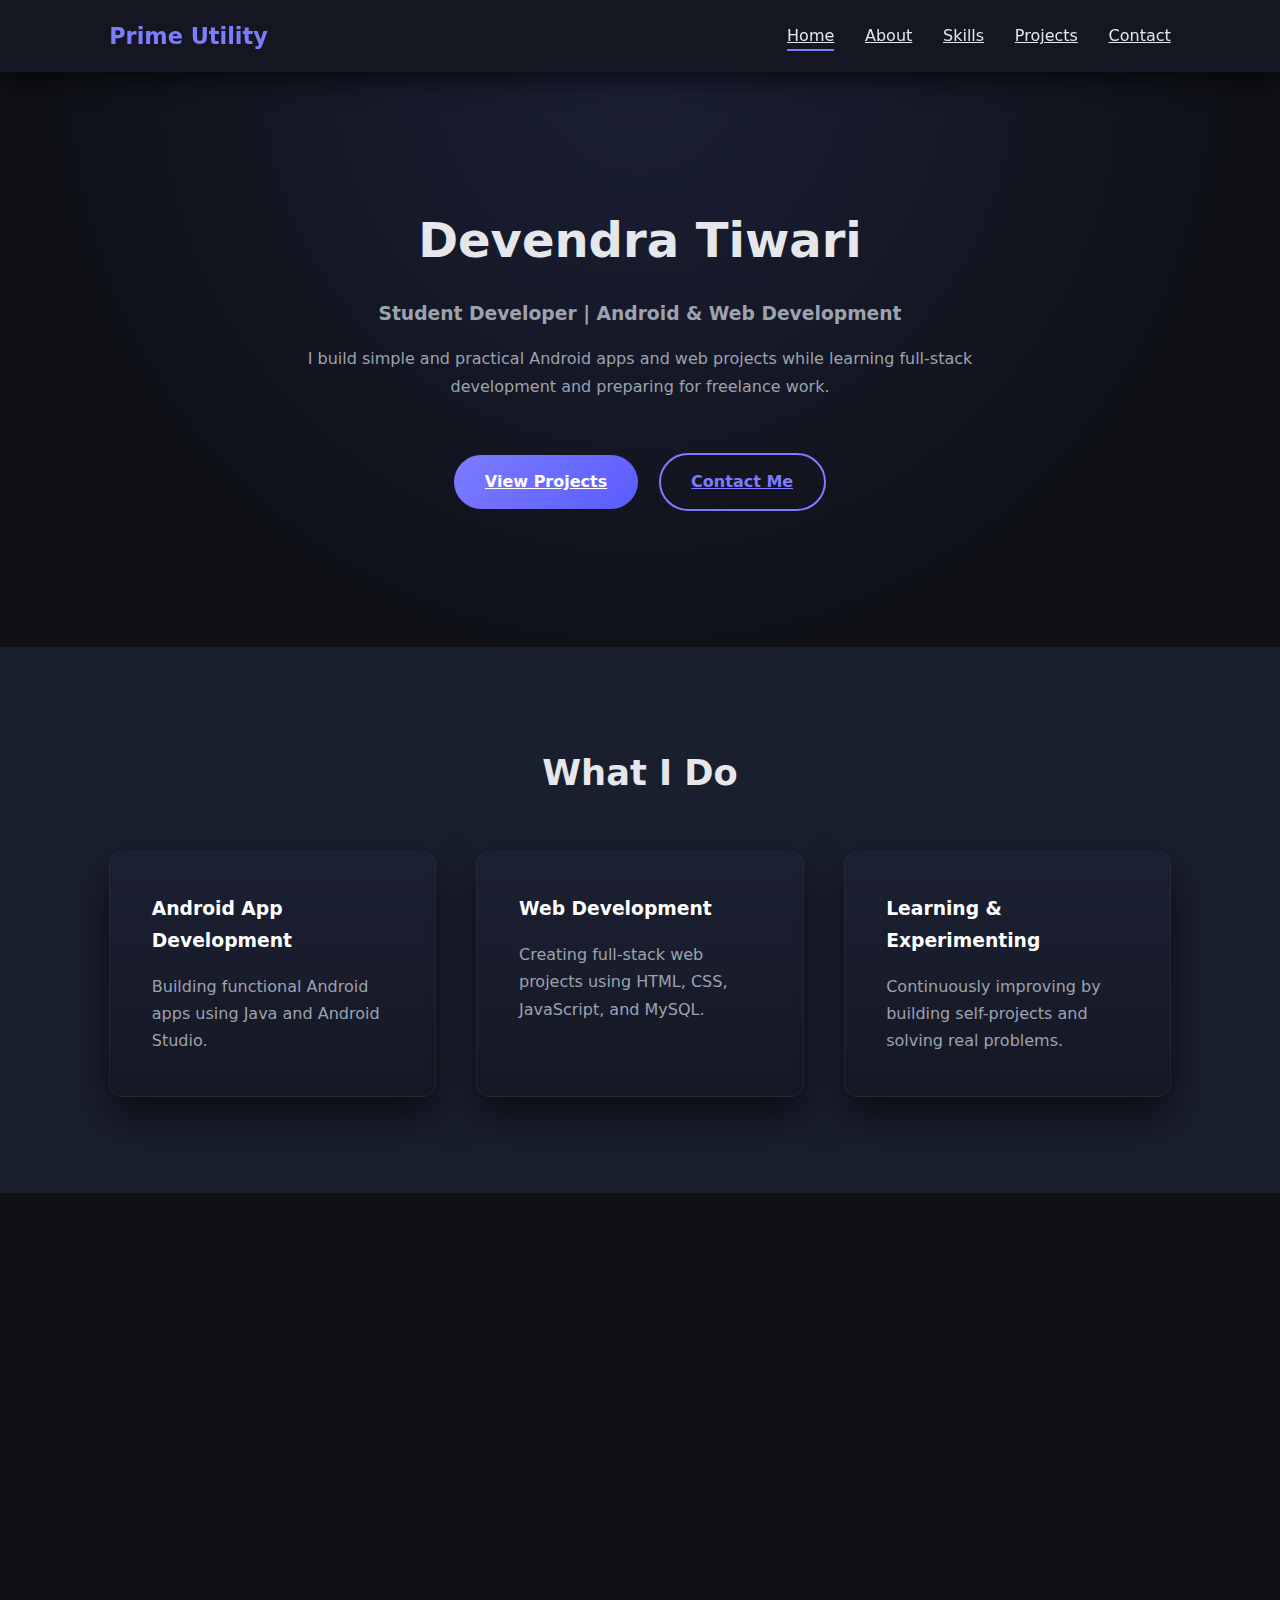
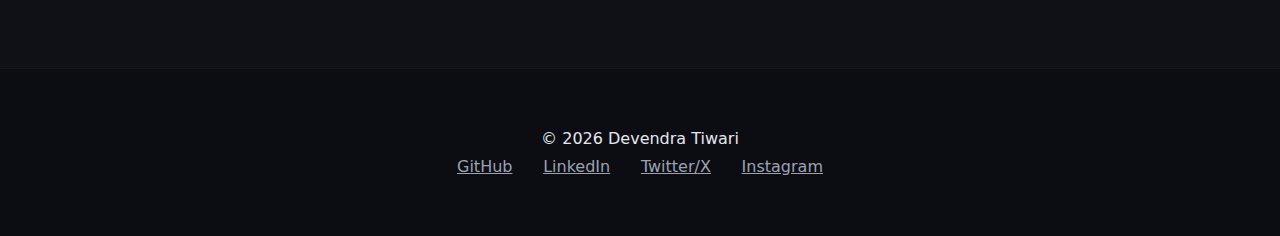
<file: index.html>
<!DOCTYPE html>
<html lang="en">
<head>
  <meta charset="UTF-8" />
  <meta name="viewport" content="width=device-width, initial-scale=1.0" />
  <title>Devendra Tiwari | Portfolio</title>
  <link rel="stylesheet" href="style.css" />
</head>
<body>

  <!-- Navbar -->
  <header class="navbar">
    <div class="container nav-content">
      <h1 class="logo">Prime Utility</h1>
      <nav>
        <a href="index.html" class="active">Home</a>
        <a href="about.html">About</a>
        <a href="skills.html">Skills</a>
        <a href="projects.html">Projects</a>
        <a href="contact.html">Contact</a>
      </nav>
    </div>
  </header>

  <!-- Hero -->
  <section class="hero section reveal">
    <div class="container">
      <h2>Devendra Tiwari</h2>
      <h3>Student Developer | Android & Web Development</h3>
      <p>
        I build simple and practical Android apps and web projects while learning
        full-stack development and preparing for freelance work.
      </p>
      <div class="buttons">
        <a href="projects.html" class="btn">View Projects</a>
        <a href="contact.html" class="btn btn-outline">Contact Me</a>
      </div>
    </div>
  </section>

  <!-- What I Do -->
  <section class="section light-bg reveal">
    <div class="container">
      <h2 class="section-title">What I Do</h2>

      <div class="card-grid">
        <div class="card">
          <h3>Android App Development</h3>
          <p>Building functional Android apps using Java and Android Studio.</p>
        </div>

        <div class="card">
          <h3>Web Development</h3>
          <p>Creating full-stack web projects using HTML, CSS, JavaScript, and MySQL.</p>
        </div>

        <div class="card">
          <h3>Learning & Experimenting</h3>
          <p>Continuously improving by building self-projects and solving real problems.</p>
        </div>
      </div>
    </div>
  </section>

  <!-- CTA -->
  <section class="section reveal">
    <div class="container cta">
      <h2>Interested in my work?</h2>
      <p>Check out my projects or get in touch.</p>
      <div class="buttons">
        <a href="projects.html" class="btn">Projects</a>
        <a href="contact.html" class="btn btn-outline">Contact</a>
      </div>
    </div>
  </section>

  <!-- Footer -->
  <footer>
    <p>© 2026 Devendra Tiwari</p>
    <div class="socials">
      <a href="https://github.com/Devendra-Tiwari">GitHub</a>
      <a href="https://www.linkedin.com/in/devendra-tiwari-013384193/">LinkedIn</a>
      <a href="https://x.com/devendra97953">Twitter/X</a>
      <a href="https://www.instagram.com/devendrat_iwari">Instagram</a>
    </div>
  </footer>

  <script src="script.js"></script>
</body>
</html>
</file>
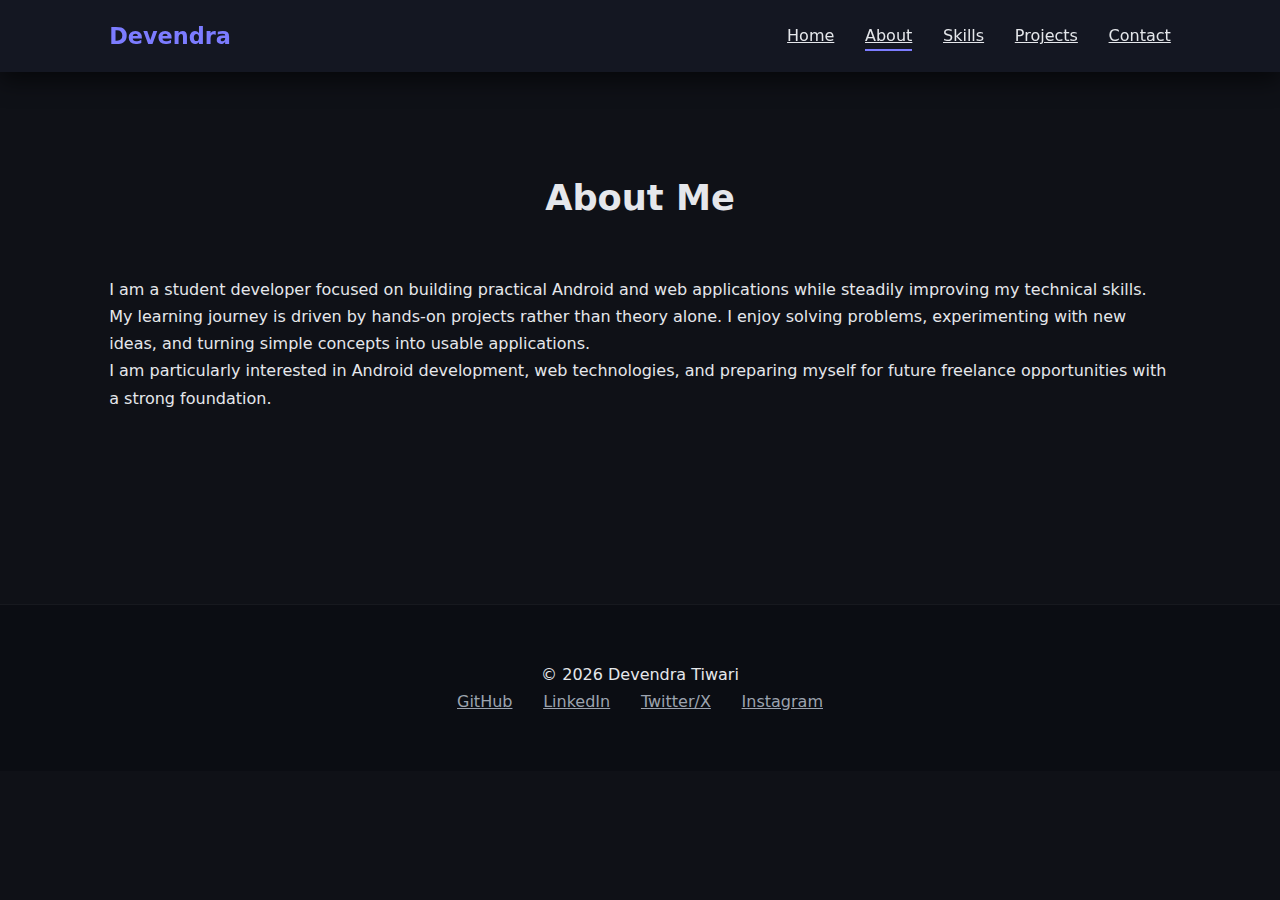
<file: about.html>
<!DOCTYPE html>
<html lang="en">
<head>
  <meta charset="UTF-8" />
  <meta name="viewport" content="width=device-width, initial-scale=1.0" />
  <title>About | Devendra Tiwari</title>
  <link rel="stylesheet" href="style.css" />
</head>
<body>

<header class="navbar">
  <div class="container nav-content">
    <h1 class="logo">Devendra</h1>
    <nav>
      <a href="index.html">Home</a>
      <a href="about.html" class="active">About</a>
      <a href="skills.html">Skills</a>
      <a href="projects.html">Projects</a>
      <a href="contact.html">Contact</a>
    </nav>
  </div>
</header>

<section class="section reveal">
  <div class="container">
    <h2 class="section-title">About Me</h2>
    <p>
      I am a student developer focused on building practical Android and web
      applications while steadily improving my technical skills.
    </p>
    <p>
      My learning journey is driven by hands-on projects rather than theory alone.
      I enjoy solving problems, experimenting with new ideas, and turning simple
      concepts into usable applications.
    </p>
    <p>
      I am particularly interested in Android development, web technologies, and
      preparing myself for future freelance opportunities with a strong foundation.
    </p>
  </div>
</section>

 <!-- Footer -->
  <footer>
    <p>© 2026 Devendra Tiwari</p>
    <div class="socials">
      <a href="https://github.com/Devendra-Tiwari">GitHub</a>
      <a href="https://www.linkedin.com/in/devendra-tiwari-013384193/">LinkedIn</a>
      <a href="https://x.com/devendra97953">Twitter/X</a>
      <a href="https://www.instagram.com/devendrat_iwari">Instagram</a>
    </div>
  </footer>
<script src="script.js"></script>
</body>
</html>
</file>
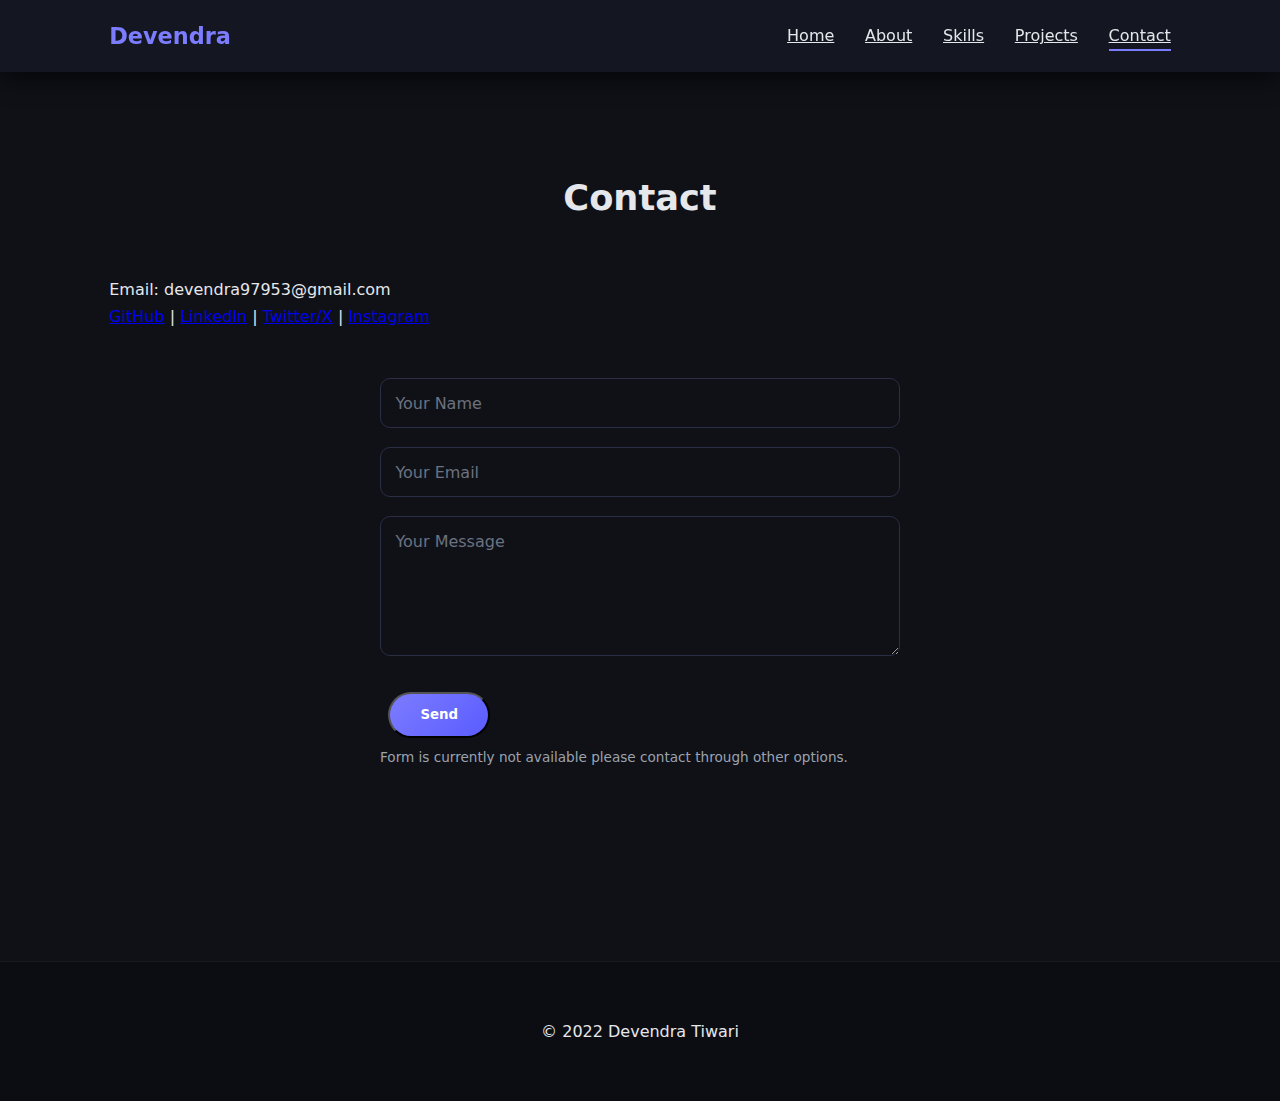
<file: contact.html>
<!DOCTYPE html>
<html lang="en">
<head>
  <meta charset="UTF-8" />
  <meta name="viewport" content="width=device-width, initial-scale=1.0" />
  <title>Contact | Devendra Tiwari</title>
  <link rel="stylesheet" href="style.css" />
</head>
<body>

<header class="navbar">
  <div class="container nav-content">
    <h1 class="logo">Devendra</h1>
    <nav>
      <a href="index.html">Home</a>
      <a href="about.html">About</a>
      <a href="skills.html">Skills</a>
      <a href="projects.html">Projects</a>
      <a href="contact.html" class="active">Contact</a>
    </nav>
  </div>
</header>

<section class="section reveal">
  <div class="container">
    <h2 class="section-title">Contact</h2>

    <p>Email: devendra97953@gmail.com</p>

    <p>
      <a href="https://github.com/Devendra-Tiwari">GitHub</a> |
      <a href="https://www.linkedin.com/in/devendra-tiwari-013384193/">LinkedIn</a> |
      <a href="https://x.com/devendra97953">Twitter/X</a> |
      <a href="https://www.instagram.com/devendrat_iwari">Instagram</a>
    </p>

    <form class="contact-form">
      <input type="text" placeholder="Your Name" required />
      <input type="email" placeholder="Your Email" required />
      <textarea placeholder="Your Message" required></textarea>
      <button class="btn" type="submit">Send</button>
      <p class="note">Form is currently not available please contact through other options.</p>
    </form>
  </div>
</section>

<footer>
  <p>© 2022 Devendra Tiwari</p>
</footer>

<script src="script.js"></script>
</body>
</html>
</file>
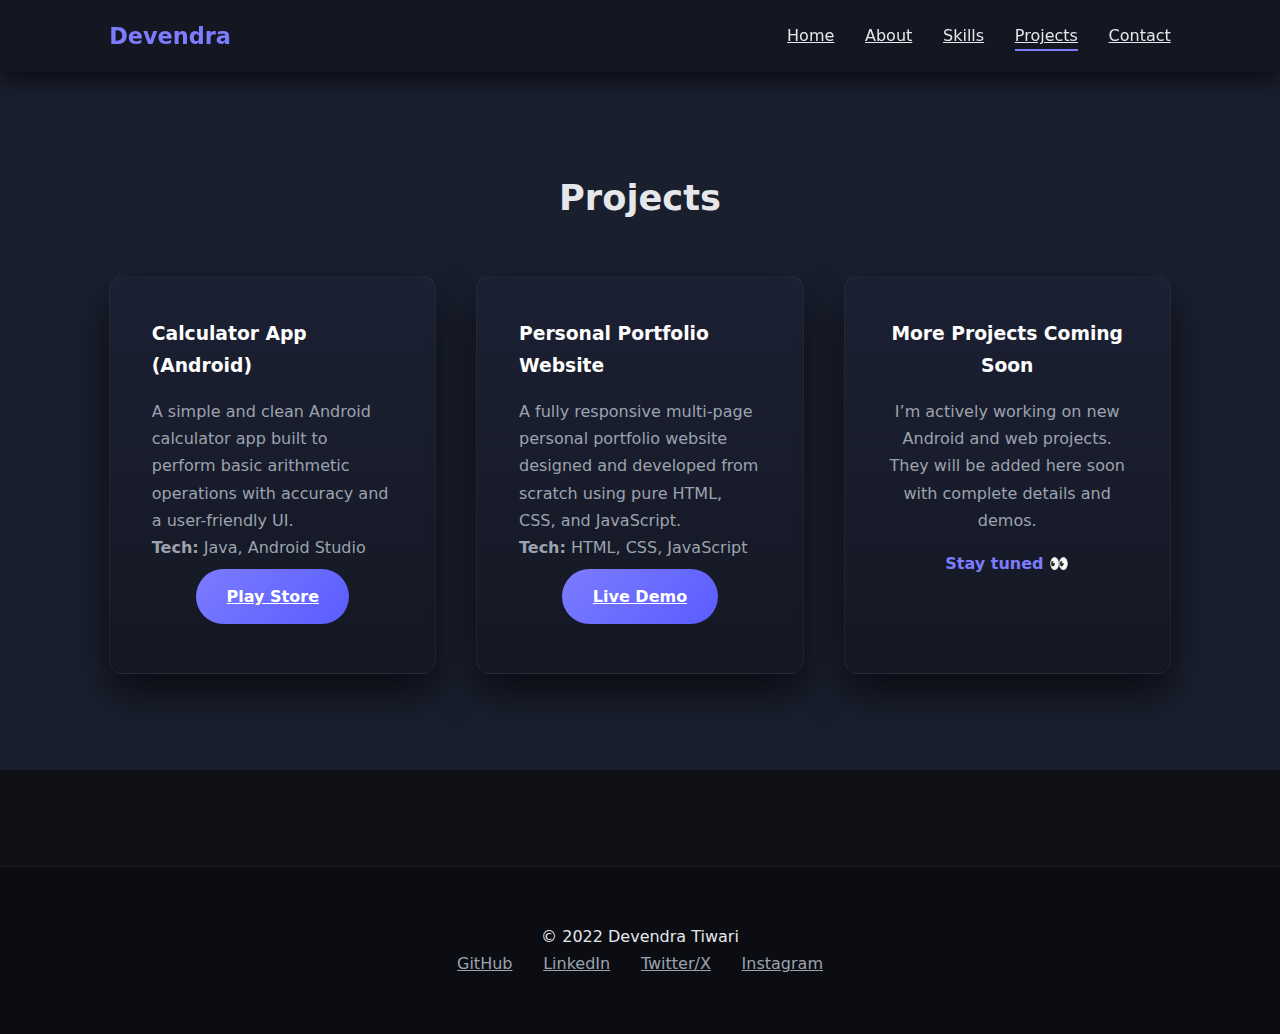
<file: projects.html>
<!DOCTYPE html>
<html lang="en">
<head>
  <meta charset="UTF-8" />
  <meta name="viewport" content="width=device-width, initial-scale=1.0" />
  <title>Projects | Devendra Tiwari</title>
  <link rel="stylesheet" href="style.css" />
</head>
<body>

  <!-- NAVBAR -->
  <header class="navbar">
    <div class="container nav-content">
      <h1 class="logo">Devendra</h1>
      <nav>
        <a href="index.html">Home</a>
        <a href="about.html">About</a>
        <a href="skills.html">Skills</a>
        <a href="projects.html" class="active">Projects</a>
        <a href="contact.html">Contact</a>
      </nav>
    </div>
  </header>

  <!-- PROJECTS SECTION -->
  <section class="section light-bg">
    <div class="container">
      <h2 class="section-title reveal">Projects</h2>

      <div class="card-grid">

        <!-- PROJECT 1 -->
        <div class="card reveal" style="display:flex; flex-direction:column;">
          <div>
            <h3>Calculator App (Android)</h3>
            <p>
              A simple and clean Android calculator app built to perform
              basic arithmetic operations with accuracy and a user-friendly UI.

            </p>
            <p><strong>Tech:</strong> Java, Android Studio</p>
          </div>

          <div class="buttons" style="margin-top:auto; display:flex; justify-content:center;">
            <a href="#" class="btn" target="_blank">
              Play Store
            </a>
          </div>
        </div>

        <!-- PROJECT 2 -->
        <div class="card reveal" style="display:flex; flex-direction:column;">
          <div>
            <h3>Personal Portfolio Website</h3>
            <p>
              A fully responsive multi-page personal portfolio website designed
              and developed from scratch using pure HTML, CSS, and JavaScript.





            </p>
            <p><strong>Tech:</strong> HTML, CSS, JavaScript</p>
          </div>

          <div class="buttons" style="margin-top:auto; display:flex; justify-content:center;">
            <a href="index.html" class="btn" target="_blank">
              Live Demo
            </a>
          </div>
        </div>

        <!-- PROJECT 3 -->
        <div class="card reveal" style="display:flex; flex-direction:column; text-align:center;">
          <div>
            <h3>More Projects Coming Soon</h3>
            <p>
              I’m actively working on new Android and web projects.
              They will be added here soon with complete details and demos.
            </p>
            <p style="margin-top:1rem; color:var(--accent); font-weight:600;">
              Stay tuned 👀
            </p>
          </div>
        </div>

      </div>
    </div>
  </section>

  <!-- FOOTER -->
  <footer>
    <p>© 2022 Devendra Tiwari</p>
    <div class="socials">
      <a href="https://github.com/Devendra-Tiwari">GitHub</a>
      <a href="https://www.linkedin.com/in/devendra-tiwari-013384193/">LinkedIn</a>
      <a href="https://x.com/devendra97953">Twitter/X</a>
      <a href="https://www.instagram.com/devendrat_iwari">Instagram</a>
    </div>
  </footer>

  <script src="script.js"></script>
</body>
</html>
</file>
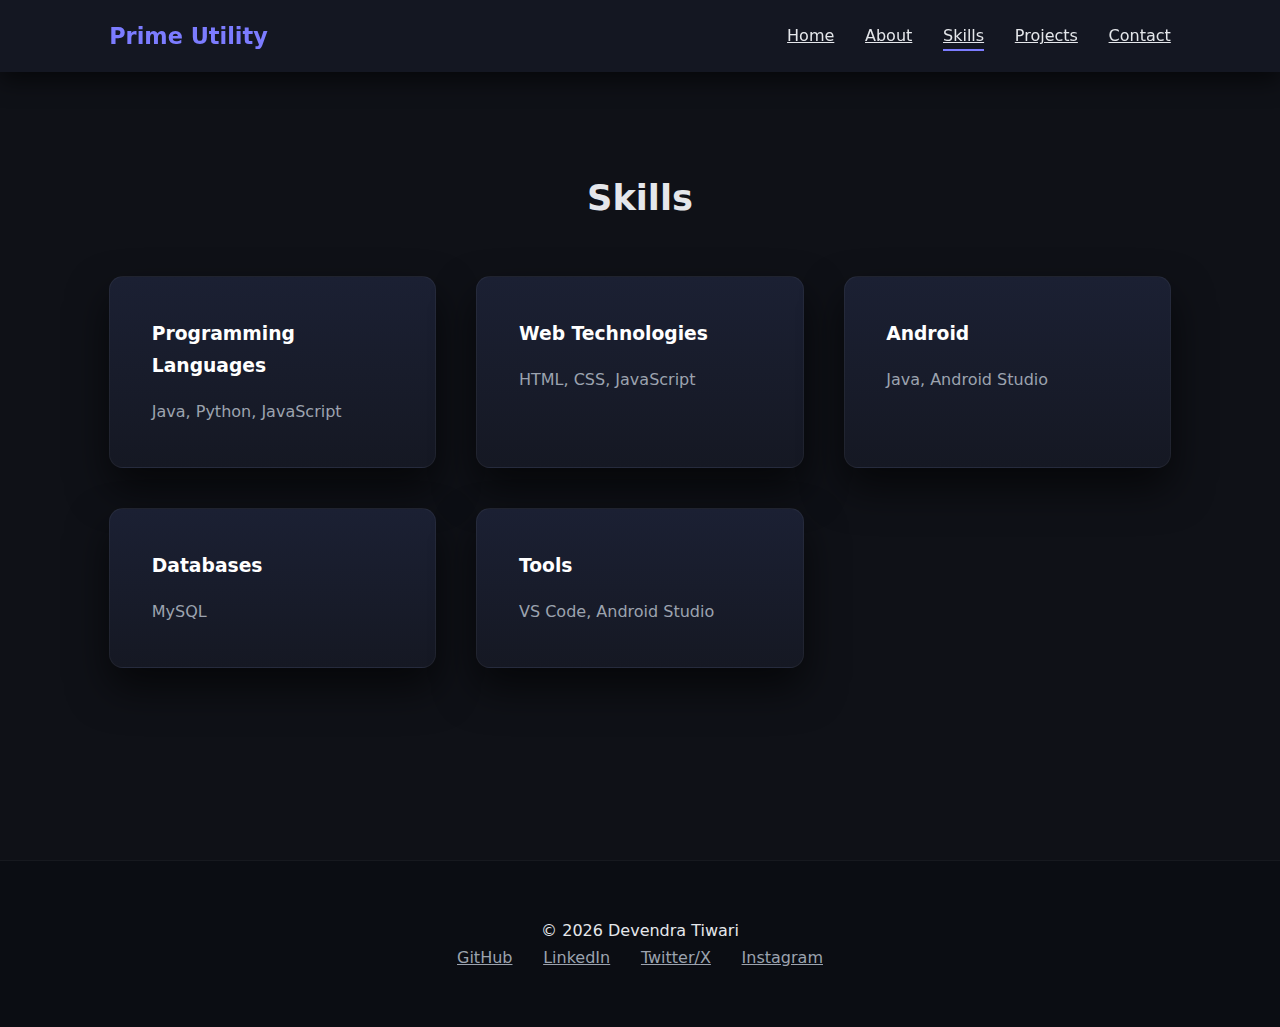
<file: skills.html>
<!DOCTYPE html>
<html lang="en">
<head>
  <meta charset="UTF-8" />
  <meta name="viewport" content="width=device-width, initial-scale=1.0" />
  <title>Skills | Devendra Tiwari</title>
  <link rel="stylesheet" href="style.css" />
</head>
<body>

<header class="navbar">
  <div class="container nav-content">
    <h1 class="logo">Prime Utility</h1>
    <nav>
      <a href="index.html">Home</a>
      <a href="about.html">About</a>
      <a href="skills.html" class="active">Skills</a>
      <a href="projects.html">Projects</a>
      <a href="contact.html">Contact</a>
    </nav>
  </div>
</header>

<section class="section reveal">
  <div class="container">
    <h2 class="section-title">Skills</h2>

    <div class="card-grid">
      <div class="card">
        <h3>Programming Languages</h3>
        <p>Java, Python, JavaScript</p>
      </div>

      <div class="card">
        <h3>Web Technologies</h3>
        <p>HTML, CSS, JavaScript</p>
      </div>

      <div class="card">
        <h3>Android</h3>
        <p>Java, Android Studio</p>
      </div>

      <div class="card">
        <h3>Databases</h3>
        <p>MySQL</p>
      </div>

      <div class="card">
        <h3>Tools</h3>
        <p>VS Code, Android Studio</p>
      </div>
    </div>
  </div>
</section>

 <!-- Footer -->
  <footer>
    <p>© 2026 Devendra Tiwari</p>
    <div class="socials">
      <a href="https://github.com/Devendra-Tiwari">GitHub</a>
      <a href="https://www.linkedin.com/in/devendra-tiwari-013384193/">LinkedIn</a>
      <a href="https://x.com/devendra97953">Twitter/X</a>
      <a href="https://www.instagram.com/devendrat_iwari">Instagram</a>
    </div>
  </footer>

<script src="script.js"></script>
</body>
</html>
</file>
<file: style.css>
/* =========================
   DARK THEME VARIABLES
   ========================= */
:root {
  --bg-main: #0f1117;
  --bg-section: #151823;
  --bg-alt: #1a1f2e;

  --text-main: #e5e7eb;
  --text-muted: #9ca3af;

  --accent: #7c7cff; /* subtle violet-blue accent */

  --radius: 14px;
  --shadow: 0 20px 40px rgba(0, 0, 0, 0.6);
}

/* =========================
   RESET
   ========================= */
* {
  margin: 0;
  padding: 0;
  box-sizing: border-box;
  font-family: system-ui, -apple-system, BlinkMacSystemFont, sans-serif;
}

body {
  background: var(--bg-main);
  color: var(--text-main);
  line-height: 1.7;
}

/* =========================
   GLOBAL
   ========================= */
.container {
  max-width: 1100px;
  margin: auto;
  padding: 0 1.2rem;
}

.section {
  padding: 6rem 0;
}

.section-title {
  font-size: 2.2rem;
  margin-bottom: 3rem;
  text-align: center;
}

/* =========================
   NAVBAR
   ========================= */
.navbar {
  position: sticky;
  top: 0;
  background: rgba(21, 24, 35, 0.9);
  backdrop-filter: blur(10px);
  box-shadow: 0 8px 25px rgba(0, 0, 0, 0.6);
  z-index: 100;
}

.nav-content {
  display: flex;
  align-items: center;
  justify-content: space-between;
  height: 72px;
}

.logo {
  font-size: 1.4rem;
  font-weight: 700;
  color: var(--accent);
}

nav a {
  margin-left: 1.6rem;
  color: var(--text-main);
  font-weight: 500;
  position: relative;
}

nav a::after {
  content: "";
  position: absolute;
  left: 0;
  bottom: -6px;
  width: 0%;
  height: 2px;
  background: var(--accent);
  transition: width 0.3s ease;
}

nav a:hover::after,
nav a.active::after {
  width: 100%;
}

/* =========================
   HERO
   ========================= */
.hero {
  background: radial-gradient(
    circle at top,
    #1b1f35,
    #0f1117 70%
  );
  text-align: center;
  padding: 8rem 0;
}

.hero h2 {
  font-size: 3rem;
}

.hero h3 {
  margin: 1rem 0;
  color: var(--text-muted);
}

.hero p {
  max-width: 680px;
  margin: auto;
  color: var(--text-muted);
}

/* =========================
   BUTTONS
   ========================= */
.buttons {
  margin-top: 2.8rem;
}

.btn {
  display: inline-block;
  padding: 0.85rem 1.9rem;
  border-radius: 999px;
  background: linear-gradient(
    135deg,
    var(--accent),
    #5a5cff
  );
  color: #ffffff;
  font-weight: 600;
  margin: 0.5rem;
  transition: all 0.3s ease;
}

.btn:hover {
  transform: translateY(-4px);
  box-shadow: 0 0 0 6px rgba(124, 124, 255, 0.15),
              var(--shadow);
}

.btn-outline {
  background: transparent;
  color: var(--accent);
  border: 2px solid var(--accent);
}

/* =========================
   SECTION BACKGROUNDS
   ========================= */
.light-bg {
  background: var(--bg-alt);
}

/* =========================
   CARDS
   ========================= */
.card-grid {
  display: grid;
  grid-template-columns: repeat(auto-fit, minmax(260px, 1fr));
  gap: 2.5rem;
}

.card {
  background: linear-gradient(
    180deg,
    #1b2033,
    #151823
  );
  padding: 2.6rem;
  border-radius: var(--radius);
  box-shadow: var(--shadow);
  transition: transform 0.35s ease, box-shadow 0.35s ease;
  border: 1px solid rgba(255, 255, 255, 0.05);
}

.card:hover {
  transform: translateY(-12px);
  box-shadow: 0 30px 60px rgba(0, 0, 0, 0.8);
}

.card h3 {
  margin-bottom: 1rem;
  color: #ffffff;
}

.card p {
  color: var(--text-muted);
}

/* =========================
   CONTACT FORM
   ========================= */
.contact-form {
  max-width: 520px;
  margin: 3rem auto 0;
}

.contact-form input,
.contact-form textarea {
  width: 100%;
  padding: 0.9rem;
  margin-bottom: 1.2rem;
  border-radius: 10px;
  background: #0f1117;
  border: 1px solid #2a2f45;
  color: var(--text-main);
  font-size: 1rem;
}

.contact-form input::placeholder,
.contact-form textarea::placeholder {
  color: #6b7280;
}

.contact-form textarea {
  min-height: 140px;
}

.note {
  font-size: 0.85rem;
  color: var(--text-muted);
}

/* =========================
   FOOTER
   ========================= */
footer {
  background: #0b0d13;
  padding: 3.5rem 1rem;
  text-align: center;
  margin-top: 6rem;
  border-top: 1px solid rgba(255, 255, 255, 0.05);
}

.socials a {
  margin: 0 0.8rem;
  color: var(--text-muted);
}

.socials a:hover {
  color: var(--accent);
}

/* =========================
   SCROLL ANIMATIONS
   ========================= */
.reveal {
  opacity: 0;
  transform: translateY(45px);
  transition: opacity 0.9s ease, transform 0.9s ease;
}

.reveal.active {
  opacity: 1;
  transform: translateY(0);
}

/* =========================
   MOBILE NAVBAR FIX
   ========================= */
@media (max-width: 768px) {
  .nav-content {
    flex-direction: column;
    align-items: center;
    height: auto;
    padding: 0.8rem 0;
  }

  nav {
    margin-top: 0.6rem;
    display: flex;
    flex-wrap: wrap;
    justify-content: center;
  }

  nav a {
    margin: 0.4rem 0.8rem;
    font-size: 0.95rem;
  }

  .logo {
    font-size: 1.2rem;
  }
}
</file>
